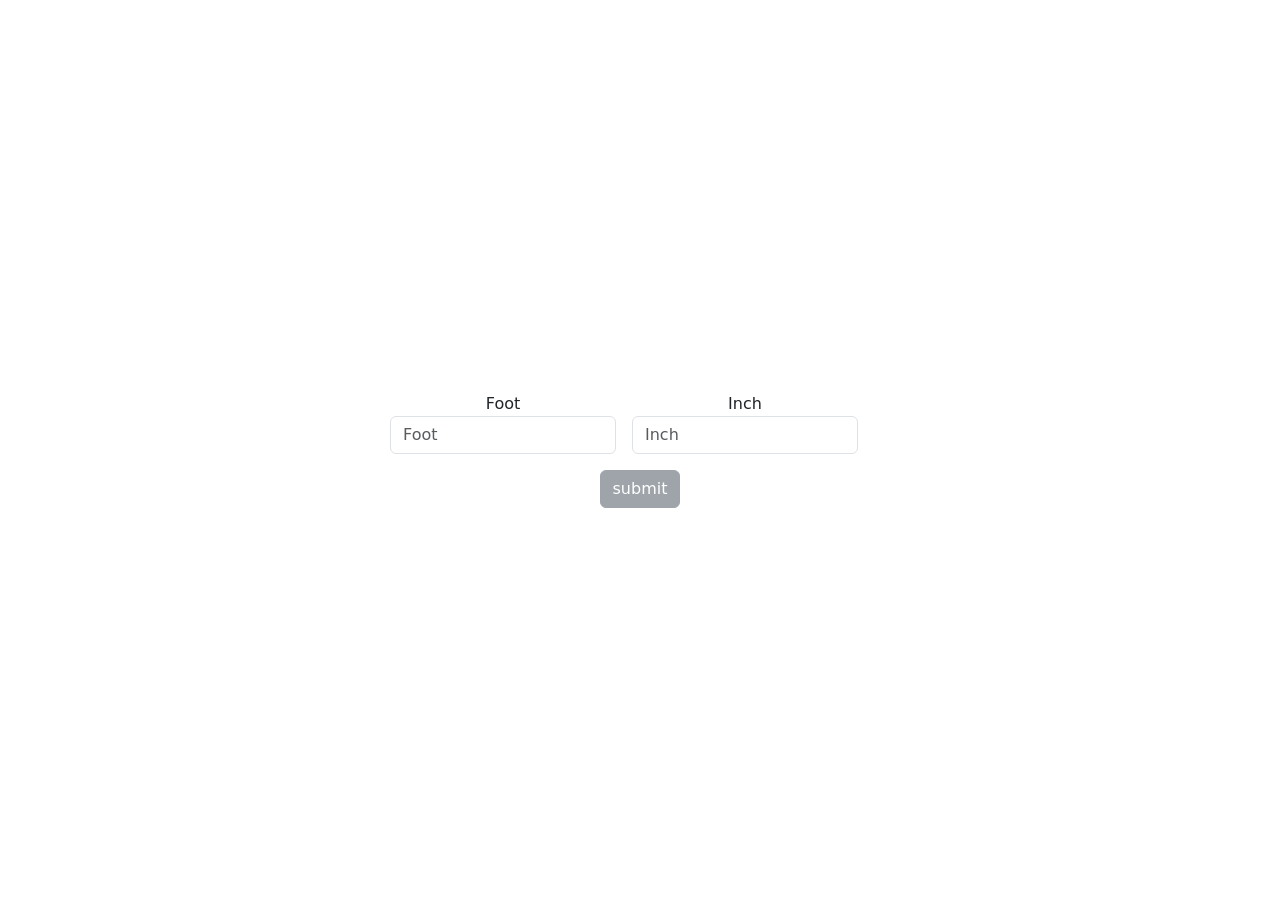
<file: FeetTOInCH.html>
<!DOCTYPE html>
<html lang="en">
<head>
    <meta charset="UTF-8">
    <meta name="viewport" content="width=device-width, initial-scale=1.0">
    <title>Document</title>
    <link href="https://cdn.jsdelivr.net/npm/bootstrap@5.3.3/dist/css/bootstrap.min.css" rel="stylesheet" integrity="sha384-QWTKZyjpPEjISv5WaRU9OFeRpok6YctnYmDr5pNlyT2bRjXh0JMhjY6hW+ALEwIH" crossorigin="anonymous"> 
    <script src="https://cdn.jsdelivr.net/npm/bootstrap@5.3.3/dist/js/bootstrap.bundle.min.js" integrity="sha384-YvpcrYf0tY3lHB60NNkmXc5s9fDVZLESaAA55NDzOxhy9GkcIdslK1eN7N6jIeHz" crossorigin="anonymous"></script> 
</head>
<body>
    <div class="container-fulid d-flex flex-column  align-items-center justify-content-center" style="height: 100vh;">
        <div class="d-flex " style="width: 500px;">
            <div class="mb-3 text-center me-3">
                <label> Foot</label>
                <input type="number" class="form-control" oninput="validate()" placeholder="Foot"  id="foot">
              </div>
              <div class="text-center">
                <label> Inch</label>
                <input type="number" class="form-control" oninput="validate()" placeholder="Inch" id="inch">
              </div>
            </div>
            <button class="btn btn-secondary" onclick="sum()"  disabled id="checkdesable">submit</button>
    </div>
    <script src="FeetTOInCH.js"></script>
</body>
</html>
</file>
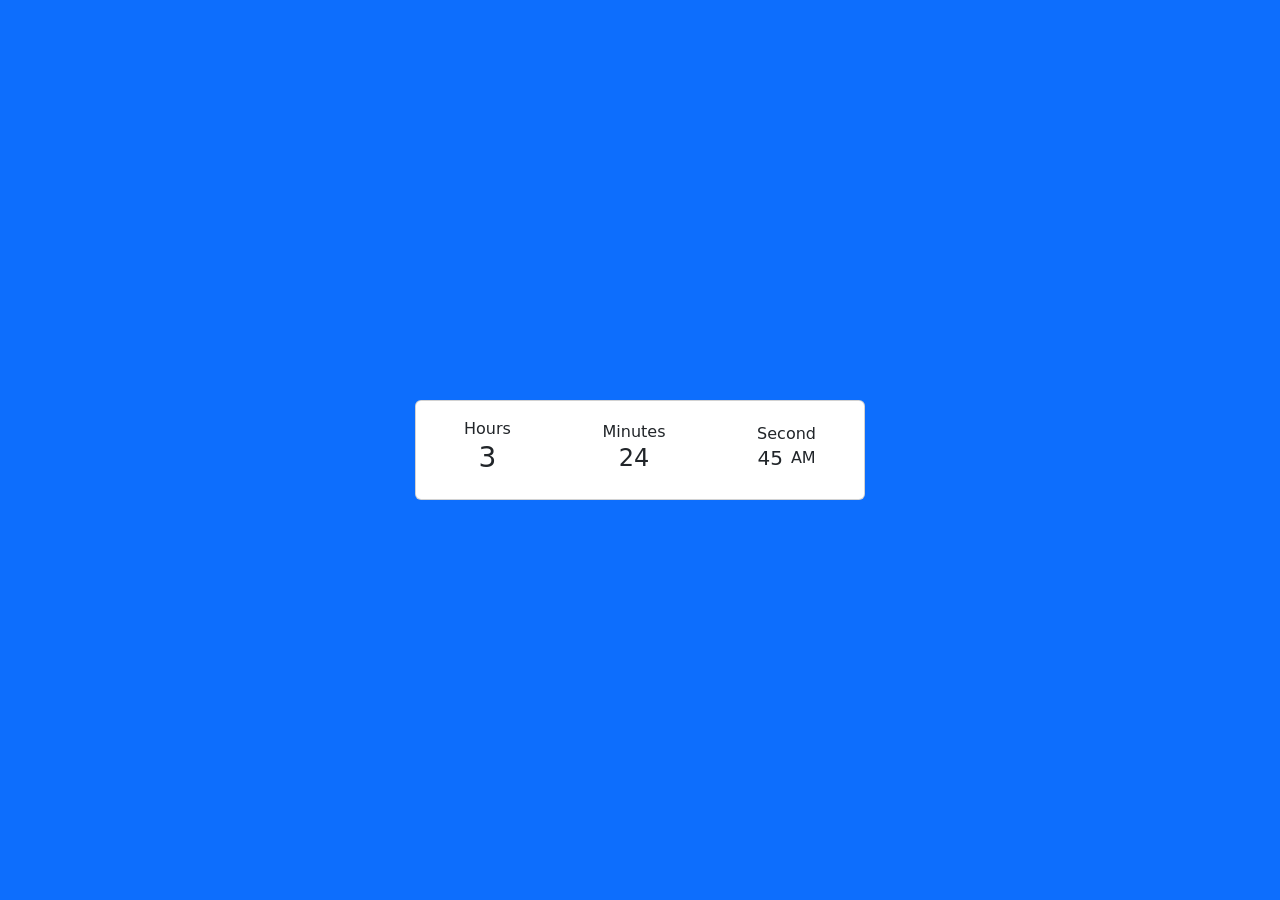
<file: Watch.html>
<!DOCTYPE html>
<html lang="en">
<head>
    <meta charset="UTF-8">
    <meta name="viewport" content="width=device-width, initial-scale=1.0">
    <link href="https://cdn.jsdelivr.net/npm/bootstrap@5.3.3/dist/css/bootstrap.min.css" rel="stylesheet" integrity="sha384-QWTKZyjpPEjISv5WaRU9OFeRpok6YctnYmDr5pNlyT2bRjXh0JMhjY6hW+ALEwIH" crossorigin="anonymous">
    <script src="https://cdn.jsdelivr.net/npm/bootstrap@5.3.3/dist/js/bootstrap.bundle.min.js" integrity="sha384-YvpcrYf0tY3lHB60NNkmXc5s9fDVZLESaAA55NDzOxhy9GkcIdslK1eN7N6jIeHz" crossorigin="anonymous"></script>
    <title>Document</title>
</head>
<body class="d-flex align-items-center justify-content-center bg-primary" style="min-height: 100vh;">
    <div class="card py-3" style=" width: 450px;">
        <div class="d-flex justify-content-between align-items-center px-5"  >
        <div class="align-items-center flex-column d-flex justify-content-center">
            <p class="m-0">Hours</p>
            <h3 id="hours"></h3>

        </div>
        <div class="align-items-center d-flex flex-column justify-content-center">
            <p class="m-0">Minutes</p>
            <h4 id="Minutes"></h4>
        </div>
        <div class="align-items-center flex-column d-flex justify-content-center">
            <p class="m-0">Second</p>
            <div class="d-flex"> 
            <h5 id="Second"> </h5>
            <span class="fs-6 ps-2" id="timespent"></span>
        </div>
        </div>
    </div>
    </div>
    <script src="Watch.js"></script>
</body>
</html>
</file>
